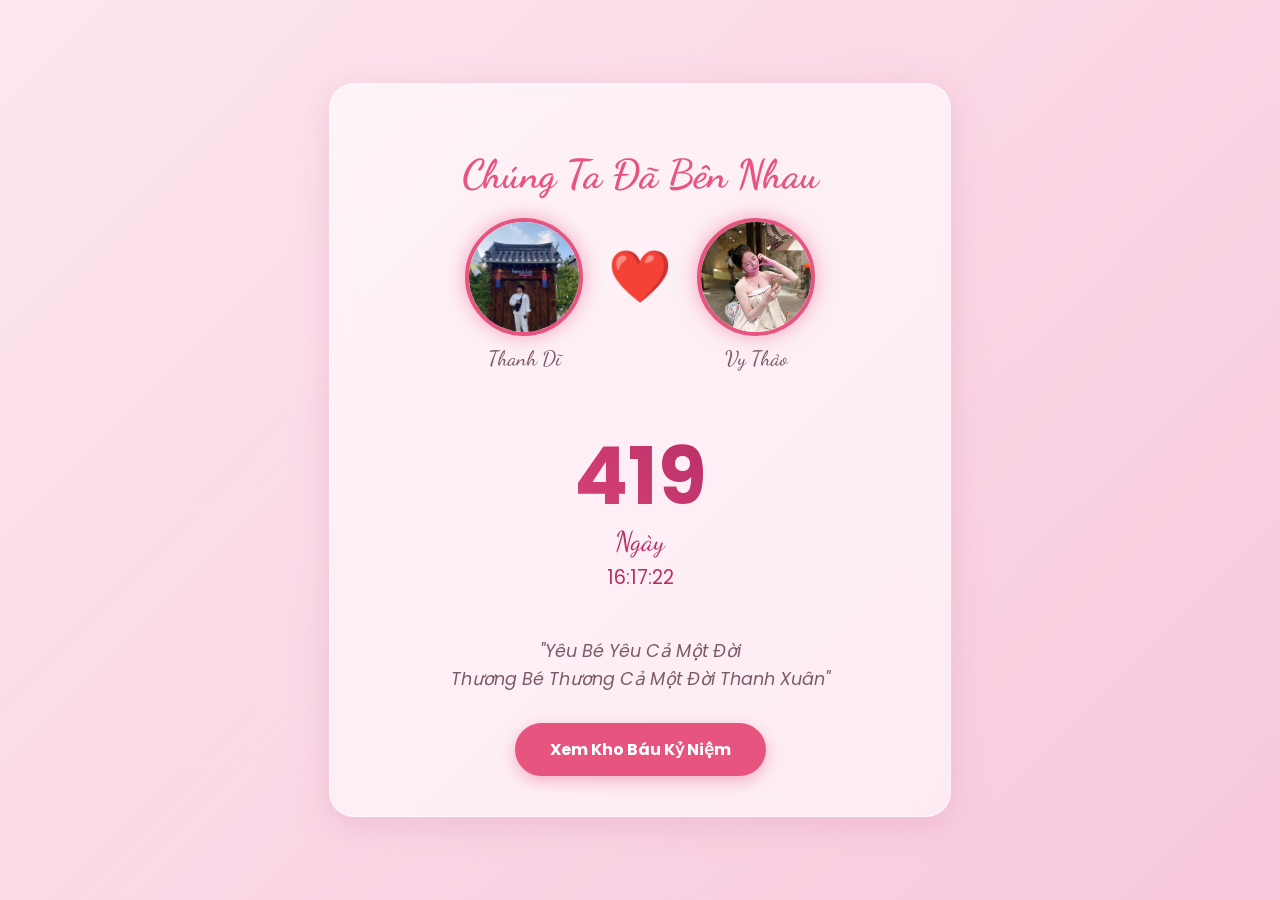
<file: index.html>
<!DOCTYPE html>
<html lang="vi">
<head>
    <meta charset="UTF-8">
    <meta name="viewport" content="width=device-width, initial-scale=1.0">
    <title>Đếm Ngày Yêu</title>
    
    <link rel="preconnect" href="https://fonts.googleapis.com">
    <link rel="preconnect" href="https://fonts.gstatic.com" crossorigin>
    <link href="https://fonts.googleapis.com/css2?family=Poppins:wght@400;700&family=Dancing+Script:wght@400;700&display=swap" rel="stylesheet">
    
    <link rel="stylesheet" href="style.css">
</head>
<body>
    <div class="sparkle-overlay"></div>

    <div class="love-counter-container">
        <h1 class="main-title">Chúng Ta Đã Bên Nhau</h1>

        <div class="couple-display">
    <div class="avatar-container">
        <div class="avatar">
            <img src="img/boy.jpg" alt="Ảnh Nam">
        </div>
        <p class="name" id="name-male">Thanh Dĩ</p>
    </div>

    <div class="heart">❤️</div>

    <div class="avatar-container">
        <div class="avatar">
            <img src="img/girl.jpg" alt="Ảnh Nữ">
        </div>
        <p class="name" id="name-female">Vy Thảo</p>
    </div>
</div>


        <div class="day-counter">
            <div class="time-display">
                <div class="time-box">
                    <span id="love-days">...</span>
                    <p>Ngày</p>
                    <span id="love-hours" class="time-small">...</span>
                </div>
            </div>
        </div>

        <div class="love-message">
            <p>"Yêu Bé Yêu Cả Một Đời<br>Thương Bé Thương Cả Một Đời Thanh Xuân"</p>
        </div>

        <div class="memories-link">
            <a href="album.html">Xem Kho Báu Kỷ Niệm</a>
        </div>
    </div>

    <audio id="background-music" loop autoplay>
        <source src="music.mp3" type="audio/mpeg">
    </audio>

    <script src="script.js"></script>
</body>
</html>
</file>
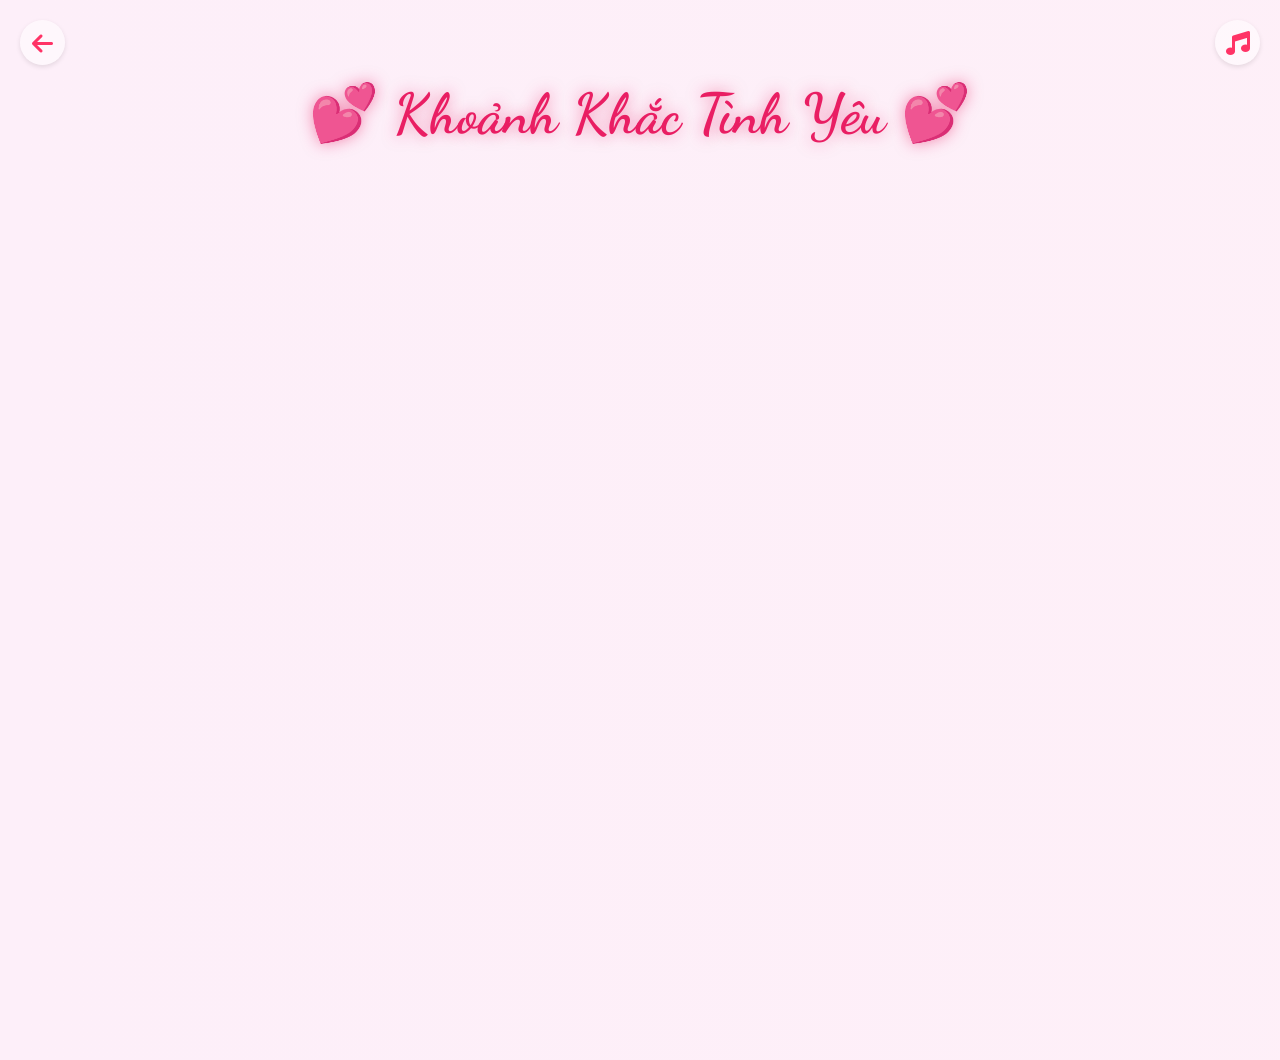
<file: album.html>
<!DOCTYPE html>
<html lang="vi">
<head>
  <meta charset="UTF-8" />
  <meta name="viewport" content="width=device-width, initial-scale=1" />
  <title>Khoảnh Khắc Tình Yêu ❤️</title>
  
  <link rel="stylesheet" href="album-style.css">
  
  <link rel="preconnect" href="https://fonts.googleapis.com">
  <link rel="preconnect" href="https://fonts.gstatic.com" crossorigin>
  <link href="https://fonts.googleapis.com/css2?family=Quicksand:wght@500;700&family=Dancing+Script:wght@700&display=swap" rel="stylesheet">

  <link rel="stylesheet" href="https://cdnjs.cloudflare.com/ajax/libs/font-awesome/6.5.2/css/all.min.css" integrity="sha512-SnH5WK+bZxgPHs44uWIX+LLJAJ9/2PkPKZ5QiAj6Ta86w+fsb2TkcmfRyVX3pBnMFcV7oQPJkl9QevSCWr3W6A==" crossorigin="anonymous" referrerpolicy="no-referrer" />

  <script src="album-script.js" defer></script>
</head>
<body>
  <audio id="music" loop autoplay src="music.mp3"></audio>
  
  <button class="music-btn" id="musicBtn">
    <i class="fa-solid fa-music"></i>
  </button>
  <a href="index.html" class="back-btn">
    <i class="fa-solid fa-arrow-left"></i>
  </a>

  <div class="main-content">
    <h1>💕 Khoảnh Khắc Tình Yêu 💕</h1>
    <div class="message" id="typing"></div>
    <button class="action-btn" id="albumBtn">✨ Mở Kho Báu Kỷ Niệm ✨</button>
  </div>
  
  <div class="firework-container" id="fireworkContainer"></div>
</body>
</html>
</file>
<file: style.css>
body {
    font-family: 'Poppins', sans-serif;
    margin: 0;
    display: flex;
    justify-content: center;
    align-items: center;
    min-height: 100vh;
    background: linear-gradient(135deg, #fde7f0 0%, #f8c8dc 100%);
    overflow-x: hidden;
    color: #5c3e4a;
}

.love-counter-container {
    background: rgba(255, 255, 255, 0.6);
    backdrop-filter: blur(12px);
    -webkit-backdrop-filter: blur(12px);
    padding: 40px 50px;
    border-radius: 25px;
    border: 1.5px solid rgba(255, 255, 255, 0.5);
    box-shadow: 0 8px 32px 0 rgba(220, 150, 180, 0.37);
    text-align: center;
    z-index: 1;
    max-width: 520px;
    width: 90%;
    transition: all 0.3s ease;
}

.main-title {
    font-family: 'Dancing Script', cursive;
    font-size: 2.5em;
    color: #e75480;
    margin-bottom: 20px;
}

.love-message {
    font-size: 1.1em;
    line-height: 1.6;
    margin: 30px 0;
    color: #7d5a6a;
    font-style: italic;
}

.couple-display {
    display: flex;
    justify-content: center;
    align-items: center;
    margin-bottom: 25px;
}

/* CSS ĐÃ THÊM để sửa lỗi hiển thị tên */
.avatar-container {
    display: flex;
    flex-direction: column;
    align-items: center;
}

.avatar {
    width: 110px;
    height: 110px;
    border-radius: 50%;
    overflow: hidden;
    border: 4px solid #e75480;
    box-shadow: 0 0 20px rgba(231, 84, 128, 0.5);
    transition: transform 0.4s ease;
}

.avatar:hover {
    transform: scale(1.08);
}

.avatar img {
    width: 100%;
    height: 100%;
    object-fit: cover;
}

.name {
    font-family: 'Dancing Script', cursive;
    font-size: 1.3rem;
    color: #7d5a6a;
    margin-top: 10px;
    font-weight: 500;
}

.heart {
    font-size: 3.2em;
    color: #e75480;
    margin: 0 25px;
    align-self: flex-start; /* Giúp trái tim căn thẳng hàng với avatar */
    margin-top: 20px;     /* Đẩy trái tim xuống một chút cho cân đối */
    animation: pulse 1.5s infinite;
}

@keyframes pulse {
    0% { transform: scale(1); }
    50% { transform: scale(1.15); }
    100% { transform: scale(1); }
}

.day-counter {
    margin: 20px 0;
}

.time-display {
    display: flex;
    justify-content: center;
}

.time-box {
    text-align: center;
    padding: 15px;
    border-radius: 10px;
}

.time-box span#love-days {
    font-size: 5rem;
    font-weight: 700;
    background: -webkit-linear-gradient(45deg, #d9437a, #b82e66);
    -webkit-background-clip: text;
    -webkit-text-fill-color: transparent;
    line-height: 1.1;
}

.time-box p {
    font-family: 'Dancing Script', cursive;
    font-size: 1.7rem;
    color: #b82e66;
    margin: 5px 0 0;
}

.time-box span.time-small {
    font-size: 1.2rem;
    font-family: 'Poppins', sans-serif;
    color: #b82e66;
    display: block;
    margin-top: 5px;
}

.memories-link a {
    display: inline-block;
    padding: 14px 35px;
    background: #e75480;
    color: white;
    text-decoration: none;
    border-radius: 50px;
    font-weight: bold;
    transition: all 0.3s ease;
    box-shadow: 0 5px 15px rgba(231, 84, 128, 0.4);
}

.memories-link a:hover {
    background-color: #c8416d;
    transform: translateY(-3px);
    box-shadow: 0 8px 20px rgba(231, 84, 128, 0.6);
}

/* --- Responsive cho điện thoại --- */
@media (max-width: 600px) {
    .love-counter-container {
        padding: 30px 20px;
        margin: 20px 0;
    }
    
    .main-title {
        font-size: 2em;
    }

    .avatar {
        width: 85px;
        height: 85px;
    }
    
    .heart {
        font-size: 2.8em;
        margin: 0 15px;
    }

    .time-box span#love-days {
        font-size: 4rem;
    }

    .time-box p {
        font-size: 1.4rem;
    }

    .time-box span.time-small {
        font-size: 1rem;
    }

    .name {
        font-size: 1.1rem;
    }

    .love-message {
        font-size: 1em;
        margin: 25px 0;
    }
    
    .memories-link a {
        padding: 12px 30px;
    }
}
</file>
<file: album-style.css>
@import url('https://fonts.googleapis.com/css2?family=Quicksand:wght@500;700&family=Dancing+Script:wght@700&display=swap');

body {
  margin: 0;
  padding: 0;
  font-family: 'Quicksand', sans-serif;
  background: linear-gradient(270deg, #fdeff9, #e0f7ff, #fff0f6, #fdeff9);
  background-size: 800% 800%;
  animation: gradientShift 20s ease infinite;
  overflow: hidden;
  text-align: center;
  color: #c84a7d;
  position: relative;
  height: 100vh;
}

@keyframes gradientShift {
  0% { background-position: 0% 50%; }
  50% { background-position: 100% 50%; }
  100% { background-position: 0% 50%; }
}

h1 {
  font-family: 'Dancing Script', cursive;
  font-size: 3.5em;
  margin-top: 80px;
  opacity: 0;
  transform: scale(0.6);
  animation: popScale 1s ease forwards;
  animation-delay: 0.3s;
  color: #e91e63;
  text-shadow: 0 0 15px rgba(233, 30, 99, 0.5);
  user-select: none;
}

@keyframes popScale {
  0% { opacity: 0; transform: scale(0.6); }
  50% { opacity: 1; transform: scale(1.1); }
  100% { opacity: 1; transform: scale(1); }
}

.message {
  font-size: 1.4em;
  max-width: 650px;
  margin: 25px auto 0;
  min-height: 3em;
  color: #d6336c;
  opacity: 0;
  animation: fadeIn 1s ease forwards;
  animation-delay: 1.5s;
  user-select: none;
}

@keyframes fadeIn {
  to { opacity: 1; }
}

/* Trái tim bay */
.floating-heart {
  position: absolute;
  bottom: -80px;
  font-size: 30px;
  color: #ff1493;
  opacity: 0;
  animation: floatUp 10s linear infinite;
  filter: drop-shadow(0 0 2px #ff77aa);
  user-select: none;
}

@keyframes floatUp {
  0% { transform: translateY(0); opacity: 0; }
  10% { opacity: 0.8; }
  90% { opacity: 1; }
  100% { transform: translateY(-110vh); opacity: 0; }
}

.action-btn {
  margin-top: 35px;
  padding: 14px 36px;
  font-size: 1.3em;
  font-family: 'Quicksand', sans-serif;
  font-weight: 700;
  border: none;
  background-color: #ff4c8b;
  color: white;
  border-radius: 30px;
  cursor: pointer;
  box-shadow: 0 5px 15px rgba(255, 76, 139, 0.6);
  z-index: 10;
  opacity: 0;
  transform: translateY(30px);
  transition: opacity 0.7s ease, transform 0.7s ease, box-shadow 0.25s ease;
}

.action-btn.visible {
  opacity: 1;
  transform: translateY(0);
}

.action-btn:hover {
  transform: scale(1.08);
  box-shadow: 0 8px 20px rgba(255, 76, 139, 0.8);
}

.music-btn, .back-btn {
  position: fixed;
  top: 20px;
  background: rgba(255, 255, 255, 0.5);
  border: none;
  font-size: 1.5em;
  cursor: pointer;
  color: #ff3366;
  z-index: 11;
  border-radius: 50%;
  width: 45px;
  height: 45px;
  display: flex;
  justify-content: center;
  align-items: center;
  box-shadow: 0 2px 5px rgba(0,0,0,0.1);
  transition: transform 0.2s;
}
.music-btn { right: 20px; }
.back-btn { left: 20px; text-decoration: none; }
.music-btn:hover, .back-btn:hover { transform: scale(1.1); }

.confetti {
  position: absolute;
  width: 10px;
  height: 10px;
  background-color: #e91e63;
  animation: explode 1s ease-out forwards;
  border-radius: 50%;
}

.confetti.heart {
  width: 12px;
  height: 12px;
  background-color: #ff69b4;
  border-radius: 0;
  transform: rotate(45deg);
}

.confetti.heart::before,
.confetti.heart::after {
  content: '';
  position: absolute;
  width: 12px;
  height: 12px;
  background-color: #ff69b4;
  border-radius: 50%;
}

.confetti.heart::before { top: -6px; left: 0; }
.confetti.heart::after { top: 0; left: -6px; }

@keyframes explode {
  0% { transform: translate(0, 0) scale(1) rotate(0); opacity: 1; }
  100% {
    transform: translate(var(--x), var(--y)) scale(0) rotate(360deg);
    opacity: 0;
  }
}

/* Pháo hoa */
.firework-container {
  position: fixed;
  top: 50%;
  left: 50%;
  width: 200px;
  height: 200px;
  pointer-events: none;
  opacity: 0;
  transform: translate(-50%, -50%);
  z-index: 20;
}

.firework {
  position: absolute;
  top: 50%;
  left: 50%;
  width: 6px;
  height: 20px;
  background: radial-gradient(circle, #fff 0%, transparent 70%);
  border-radius: 50% 50% 0 0;
  transform-origin: bottom center;
  opacity: 0;
  animation: fireworkExplode 1s ease forwards;
}

@keyframes fireworkExplode {
  0% { opacity: 1; transform: translateY(0) scaleY(1); }
  100% { opacity: 0; transform: translateY(-100px) scaleY(3); }
}

/* Ảnh trái tim */
.photo {
  position: fixed;
  width: 120px;
  height: 120px;
  border-radius: 20px;
  object-fit: cover;
  box-shadow: 0 0 20px rgba(233, 30, 99, 0.7);
  opacity: 0;
  pointer-events: none;
  border: 5px solid white;
  background: white;
  z-index: 30;
  transition: transform 3s ease, opacity 3s ease;
  transform: translate(-50%, -50%);
}

/* Responsive */
@media (max-width: 480px) {
  h1 { font-size: 2.2em; margin-top: 70px; }
  .message { font-size: 1.1em; max-width: 90%; }
  .action-btn { font-size: 1.1em; padding: 12px 28px; }
  .music-btn, .back-btn { width: 40px; height: 40px; font-size: 1.3em; top: 15px; }
  .music-btn { right: 15px; }
  .back-btn { left: 15px; }
  .firework-container { width: 140px; height: 140px; }
  .photo {
    width: 70px !important;
    height: 70px !important;
    border-radius: 15px !important;
    border-width: 3px !important;
    box-shadow: 0 0 10px rgba(255, 105, 180, 0.6) !important;
  }
}
</file>
